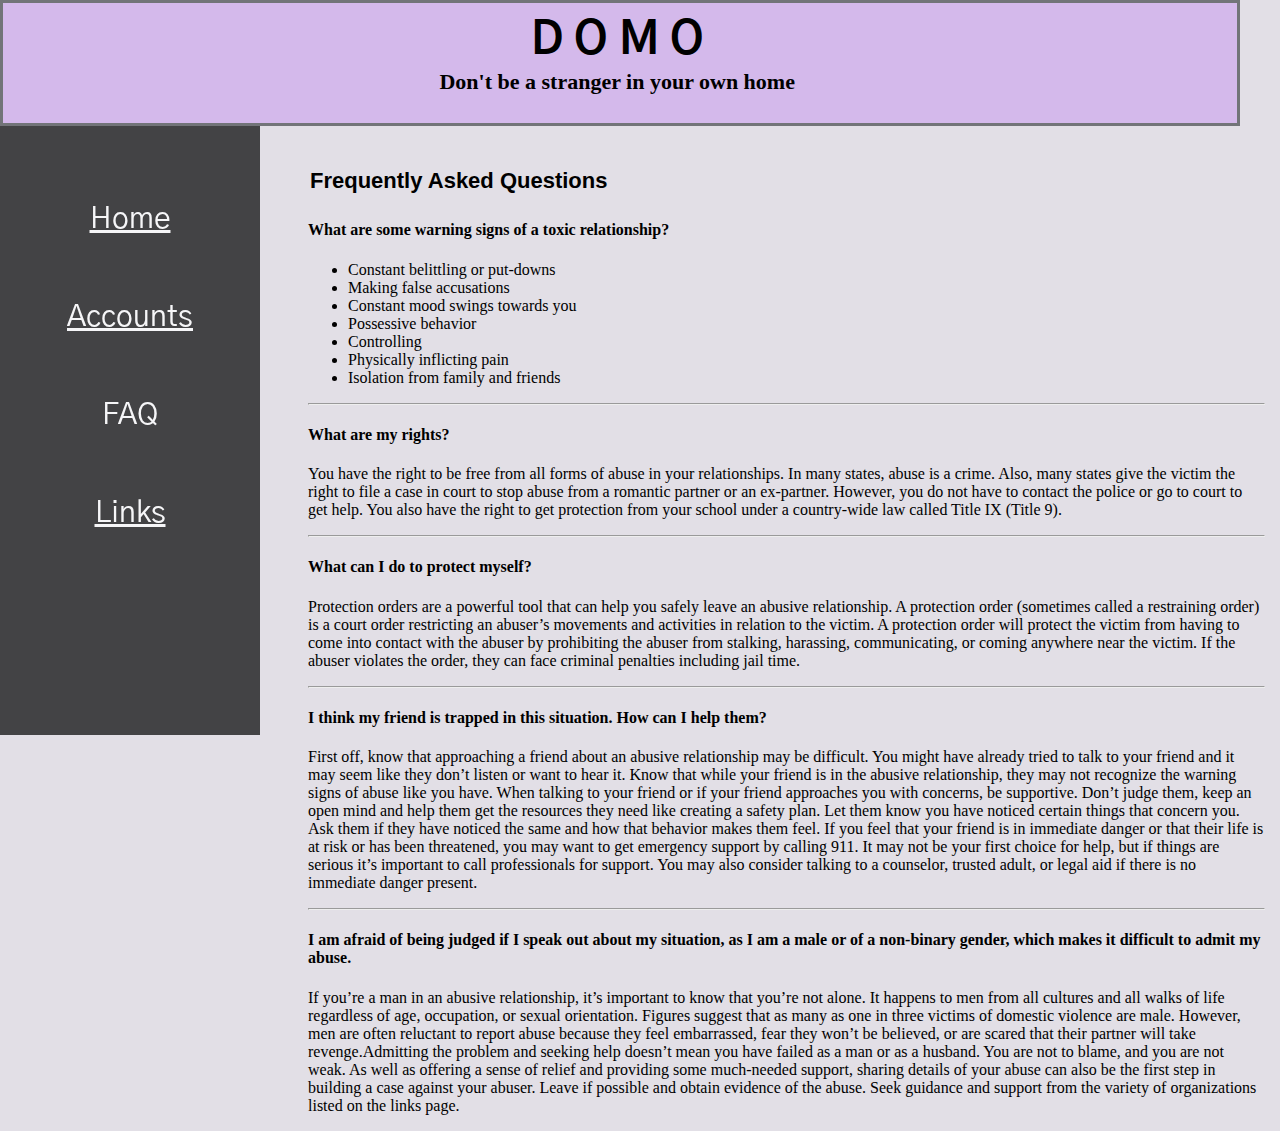
<file: FAQ.html>
<!DOCTYPE html>
<html lang="en">
  <head>
    <title>DOMO</title>
    <meta charset="utf-8">
    <meta http-equiv="X-UA-Compatible" content="IE=edge">
    <meta name="viewport" content="width=device-width, initial-scale=1">

    <link rel="stylesheet" href="./style.css">
    <link href="https://fonts.googleapis.com/css?family=Gothic+A1|Homemade+Apple&display=swap" rel="stylesheet">
    
    <!-- import the webpage's javascript file -->
    
  </head>  
  <body id="faq">
    <section class="header">
      <big> <center><h1 class="domo">
        D O M O
      </h1> </center> </big>
      <h2 class="slogan">
        Don't be a stranger in your own home
      </h2>
    </section>
    <br>
    <section class="menu">

      <a href="index.html" class="home menuitem">Home</a>
      <a href="forum.html" class="forum menuitem">Accounts</a>
      <p class="faq menuitem">
        FAQ
      </p>
      <a href="links.html" class="links menuitem">Links</a>
    
    </section>
    <h2 class="questionpage">
      Frequently Asked Questions
    </h2>
    <section class="move">
    <h4 class="q">
      What are some warning signs of a toxic relationship?
    </h4>
  
    <ul class="a">
      <li>Constant belittling or put-downs</li>
      <li>Making false accusations</li>
      <li>Constant mood swings towards you</li>
      <li>Possessive behavior</li>
      <li>Controlling</li>
      <li>Physically inflicting pain</li>
      <li>Isolation from family and friends</li>
    </ul>
  
    <hr>
    
    <h4 class="q">
      What are my rights?
    </h4>
    <p class="a">
      You have the right to be free from all forms of abuse in your relationships. In many states, abuse is a crime. Also, many states give the victim the right to file a case in court to stop abuse from a romantic partner or an ex-partner. However, you do not have to contact the police or go to court to get help. You also have the right to get protection from your school under a country-wide law called Title IX (Title 9). 
    </p>
    <hr>
    <h4 class="q">
      What can I do to protect myself?
    </h4>
    <p class="a">
      Protection orders are a powerful tool that can help you safely leave an abusive relationship. A protection order (sometimes called a restraining order) is a court order restricting an abuser’s movements and activities in relation to the victim. A protection order will protect the victim from having to come into contact with the abuser by prohibiting the abuser from stalking, harassing, communicating, or coming anywhere near the victim. If the abuser violates the order, they can face criminal penalties including jail time.
    </p>
    <hr>
    <h4 class="q">
      I think my friend is trapped in this situation. How can I help them?
    </h4>
    <p class="a">
      First off, know that approaching a friend about an abusive relationship may be difficult. You might have already tried to talk to your friend and it may seem like they don’t listen or want to hear it. Know that while your friend is in the abusive relationship, they may not recognize the warning signs of abuse like you have. When talking to your friend or if your friend approaches you with concerns, be supportive. Don’t judge them, keep an open mind and help them get the resources they need like creating a safety plan. Let them know you have noticed certain things that concern you. Ask them if they have noticed the same and how that behavior makes them feel. If you feel that your friend is in immediate danger or that their life is at risk or has been threatened, you may want to get emergency support by calling 911. It may not be your first choice for help, but if things are serious it’s important to call professionals for support. You may also consider talking to a counselor, trusted adult, or legal aid if there is no immediate danger present.
      
    </p>
    <hr>
    <h4 class="q">
      I am afraid of being judged if I speak out about my situation, as I am a male or of a non-binary gender, which makes it difficult to admit my abuse.
    </h4> 
    <p class="a">
      If you’re a man in an abusive relationship, it’s important to know that you’re not alone. It happens to men from all cultures and all walks of life regardless of age, occupation, or sexual orientation. Figures suggest that as many as one in three victims of domestic violence are male. However, men are often reluctant to report abuse because they feel embarrassed, fear they won’t be believed, or are scared that their partner will take revenge.Admitting the problem and seeking help doesn’t mean you have failed as a man or as a husband. You are not to blame, and you are not weak. As well as offering a sense of relief and providing some much-needed support, sharing details of your abuse can also be the first step in building a case against your abuser. Leave if possible and obtain evidence of the abuse. Seek guidance and support from the variety of organizations listed on the links page. 


      </p>
    </section>
       
    <script src="https://ajax.googleapis.com/ajax/libs/jquery/2.1.3/jquery.min.js"></script>
    <script src="./script.js" defer></script>
  </body>
</html>
</file>
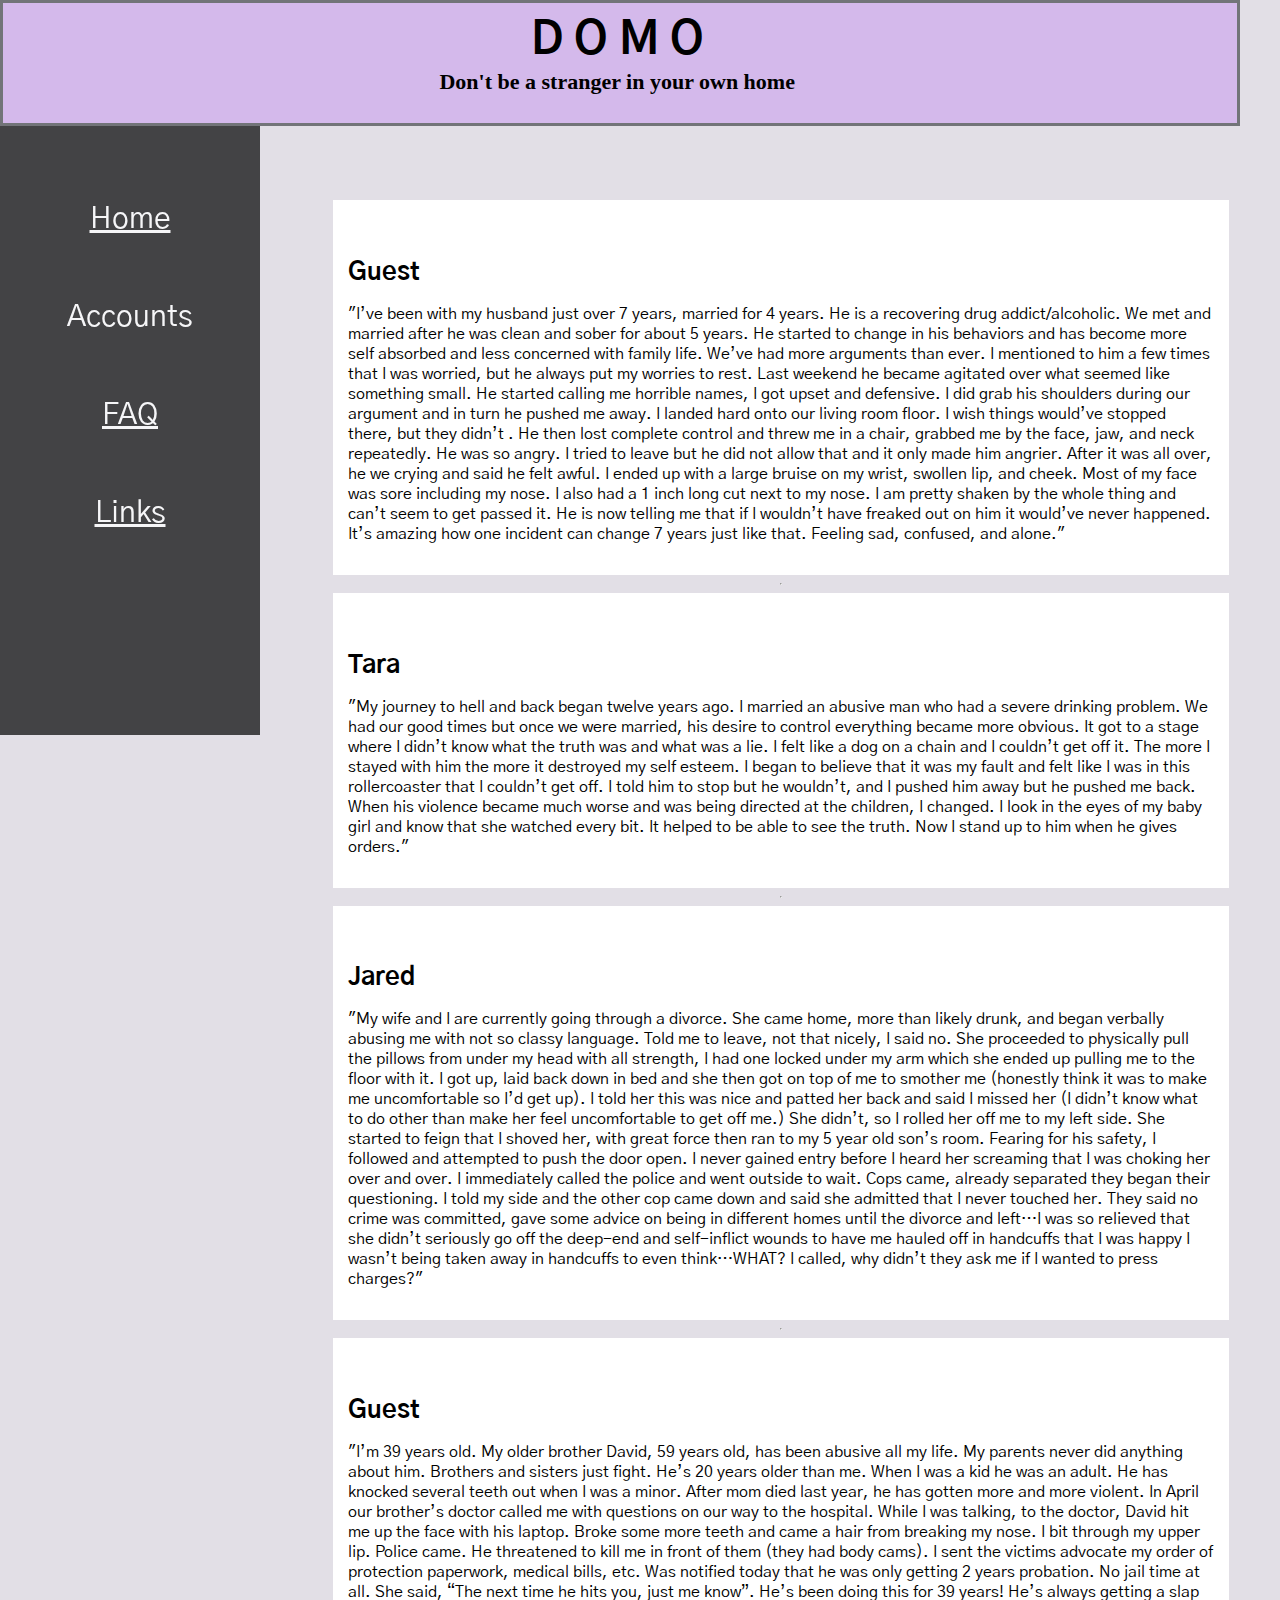
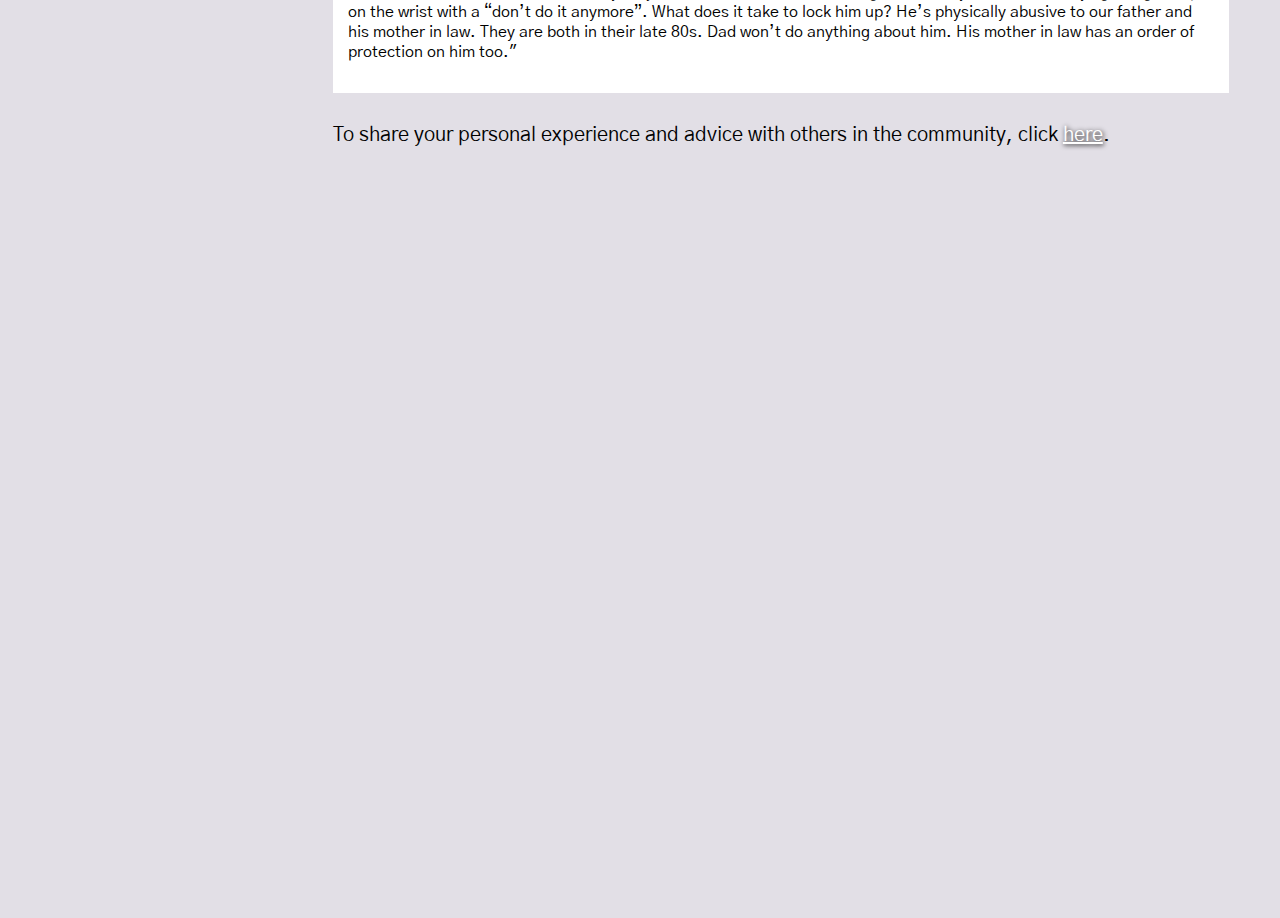
<file: forum.html>
<!DOCTYPE html>
<html lang="en">
  <head>
    <title>DOMO</title>
    <meta charset="utf-8">
    <meta http-equiv="X-UA-Compatible" content="IE=edge">
    <meta name="viewport" content="width=device-width, initial-scale=1">

    <link rel="stylesheet" href="/style.css">
    <link href="https://fonts.googleapis.com/css?family=Gothic+A1|Homemade+Apple&display=swap" rel="stylesheet">
    
    <!-- import the webpage's javascript file -->
    
  </head>  
  <body id="forumpage">
    <section class="header">
      <big> <center><h1 class="domo">
        D O M O
      </h1> </center> </big>
      <h2 class="slogan">
        Don't be a stranger in your own home
      </h2>
    </section>
    <section class="menu">
    
      
      <a href="index.html" class="home menuitem">Home</a>
      <p class="forum menuitem">
        Accounts
      </p>
      <a href="FAQ.html" class="faq menuitem">FAQ</a>
      <a href="links.html" class="links menuitem">Links</a>
      
     
    
    </section>
    
    <script src="https://ajax.googleapis.com/ajax/libs/jquery/2.1.3/jquery.min.js"></script>
    <script src="/script.js" defer></script>
  </body>
</html>

  

 <section class="stories">
  <section class="entry">
    
  
   <h5> Guest</h5>
   <p>
     "I’ve been with my husband just over 7 years, married for 4 years. He is a recovering drug addict/alcoholic. We met and married after he was clean and sober for about 5 years. He started to change in his behaviors and has become more self absorbed and less concerned with family life. We’ve had more arguments than ever. I mentioned to him a few times that I was worried, but he always put my worries to rest. Last weekend he became agitated over what seemed like something small. He started calling me horrible names, I got upset and defensive. I did grab his shoulders during our argument and in turn he pushed me away. I landed hard onto our living room floor. I wish things would’ve stopped there, but they didn’t . He then lost complete control and threw me in a chair, grabbed me by the face, jaw, and neck repeatedly. He was so angry. I tried to leave but he did not allow that and it only made him angrier. After it was all over, he we crying and said he felt awful. I ended up with a large bruise on my wrist, swollen lip, and cheek. Most of my face was sore including my nose. I also had a 1 inch long cut next to my nose. I am pretty shaken by the whole thing and can’t seem to get passed it. He is now telling me that if I wouldn’t have freaked out on him it would’ve never happened. It’s amazing how one incident can change 7 years just like that. Feeling sad, confused, and alone."	
   </p>
    
   </section>
<hr>
  <section class="entry">
  <h5>Tara</h5>
   <p>
    "My journey to hell and back began twelve years ago. I married an abusive man who had a severe drinking problem. We had our good times but once we were married, his desire to control everything became more obvious. It got to a stage where I didn’t know what the truth was and what was a lie. I felt like a dog on a chain and I couldn’t get off it. The more I stayed with him the more it destroyed my self esteem. I began to believe that it was my fault and felt like I was in this rollercoaster that I couldn’t get off. I told him to stop but he wouldn’t, and I pushed him away but he pushed me back.  When his violence became much worse and was being directed at the children, I changed. I look in the eyes of my baby girl and know that she watched every bit. It helped to be able to see the truth. Now I stand up to him when he gives orders."
   </p>
    
    </section>
<hr>
  <section class="entry">
  <h5>Jared</h5>
   <p>
      "My wife and I are currently going through a divorce. She came home, more than likely drunk, and began verbally abusing me with not so classy language. Told me to leave, not that nicely, I said no. She proceeded to physically pull the pillows from under my head with all strength, I had one locked under my arm which she ended up pulling me to the floor with it. I got up, laid back down in bed and she then got on top of me to smother me (honestly think it was to make me uncomfortable so I’d get up). I told her this was nice and patted her back and said I missed her (I didn’t know what to do other than make her feel uncomfortable to get off me.) She didn’t, so I rolled her off me to my left side. She started to feign that I shoved her, with great force then ran to my 5 year old son’s room. Fearing for his safety, I followed and attempted to push the door open. I never gained entry before I heard her screaming that I was choking her over and over. I immediately called the police and went outside to wait. Cops came, already separated they began their questioning. I told my side and the other cop came down and said she admitted that I never touched her. They said no crime was committed, gave some advice on being in different homes until the divorce and left…I was so relieved that she didn’t seriously go off the deep-end and self-inflict wounds to have me hauled off in handcuffs that I was happy I wasn’t being taken away in handcuffs to even think…WHAT? I called, why didn’t they ask me if I wanted to press charges?"
   </p>
  </section>
<hr>   
  <section class="entry">
  <h5>Guest</h5>
    <p >
  "I’m 39 years old. My older brother David, 59 years old, has been abusive all my life. My parents never did anything about him. Brothers and sisters just fight. He’s 20 years older than me. When I was a kid he was an adult. He has knocked several teeth out when I was a minor. After mom died last year, he has gotten more and more violent. In April our brother’s doctor called me with questions on our way to the hospital. While I was talking, to the doctor, David hit me up the face with his laptop. Broke some more teeth and came a hair from breaking my nose. I bit through my upper lip. Police came. He threatened to kill me in front of them (they had body cams). I sent the victims advocate my order of protection paperwork, medical bills, etc. Was notified today that he was only getting 2 years probation. No jail time at all. She said, “The next time he hits you, just me know”. He’s been doing this for 39 years! He’s always getting a slap on the wrist with a “don’t do it anymore”. What does it take to lock him up? He’s physically abusive to our father and his mother in law. They are both in their late 80s. Dad won’t do anything about him. His mother in law has an order of protection on him too."
    </p>
  </section>
  <p class="forumlink">
    To share your personal experience and advice with others in the community, click <a href="http://www.aftersilence.org/forum/">here</a>.
   </p>

  <iframe class="laststraw" width="560" height="315" src="https://www.youtube.com/embed/Y7VW6FctUrA" frameborder="0" allow="accelerometer; autoplay; encrypted-media; gyroscope; picture-in-picture" allowfullscreen></iframe>
    
</section>
</file>
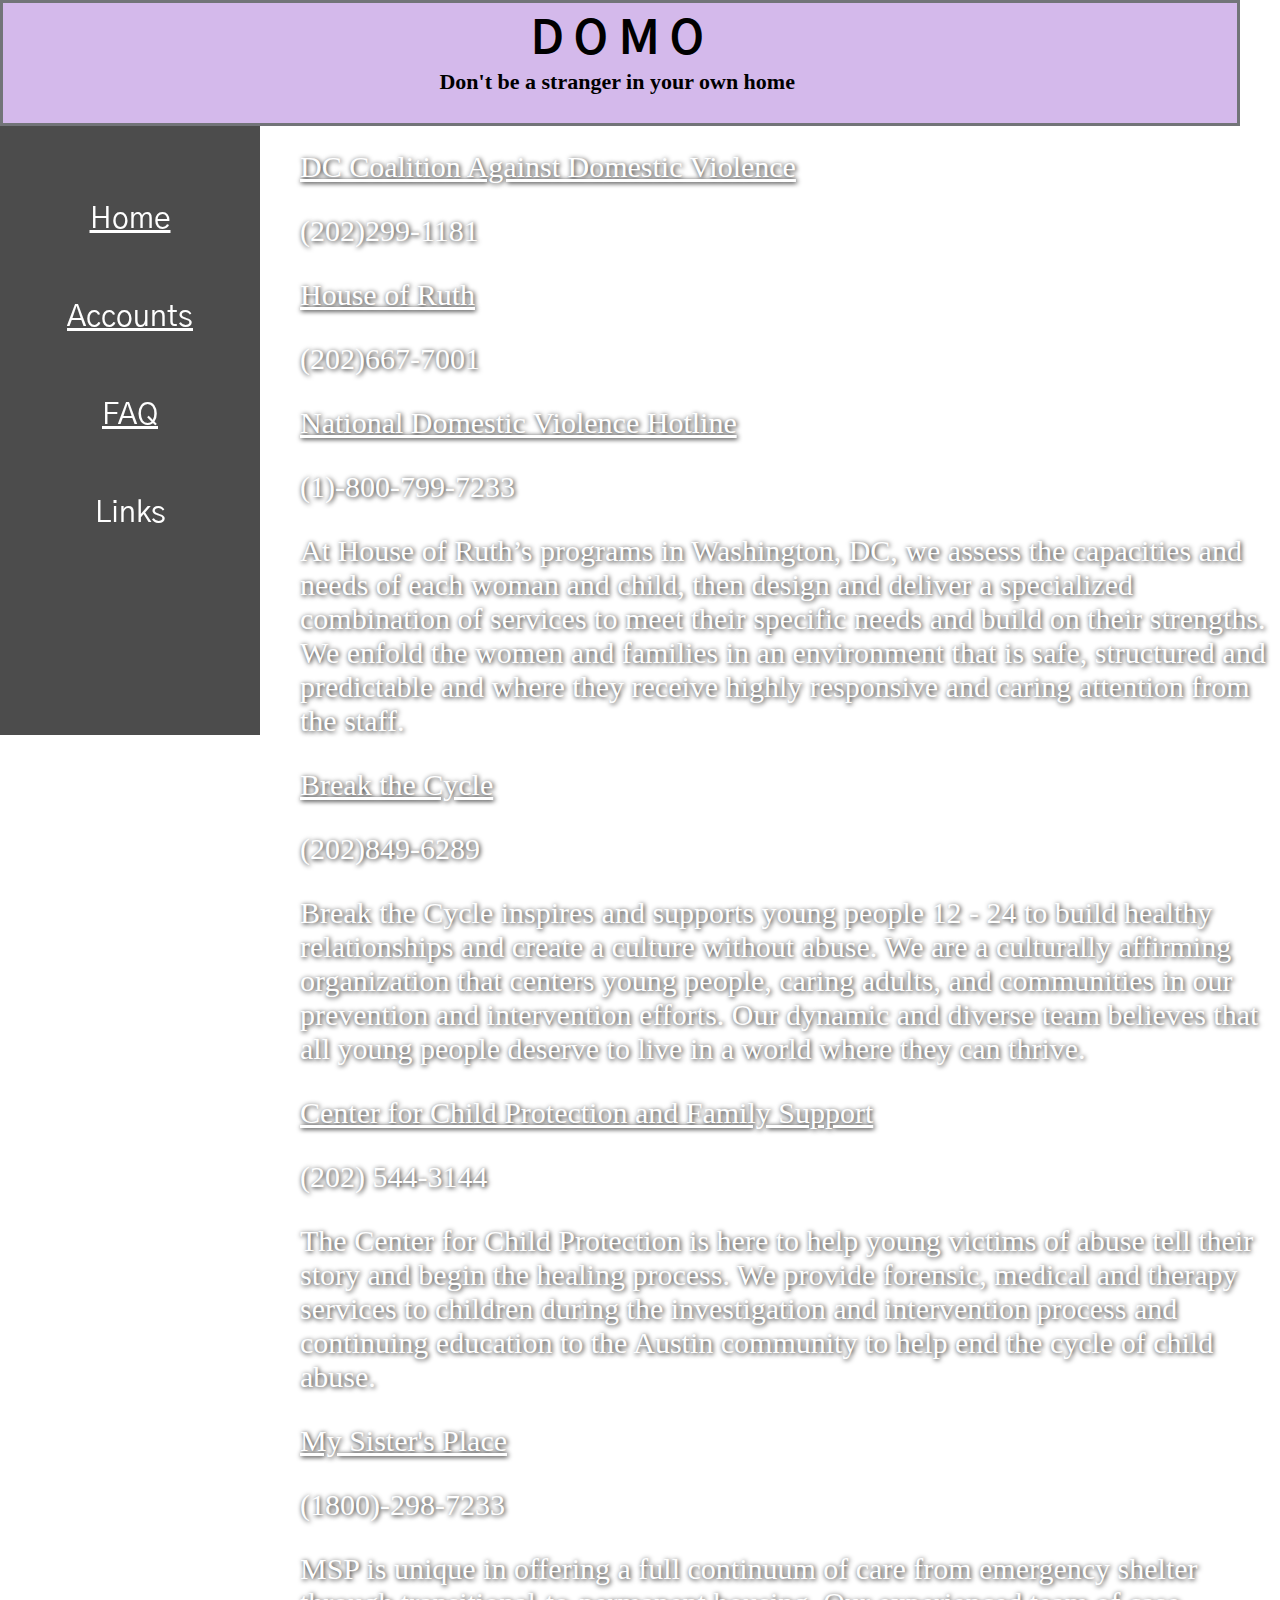
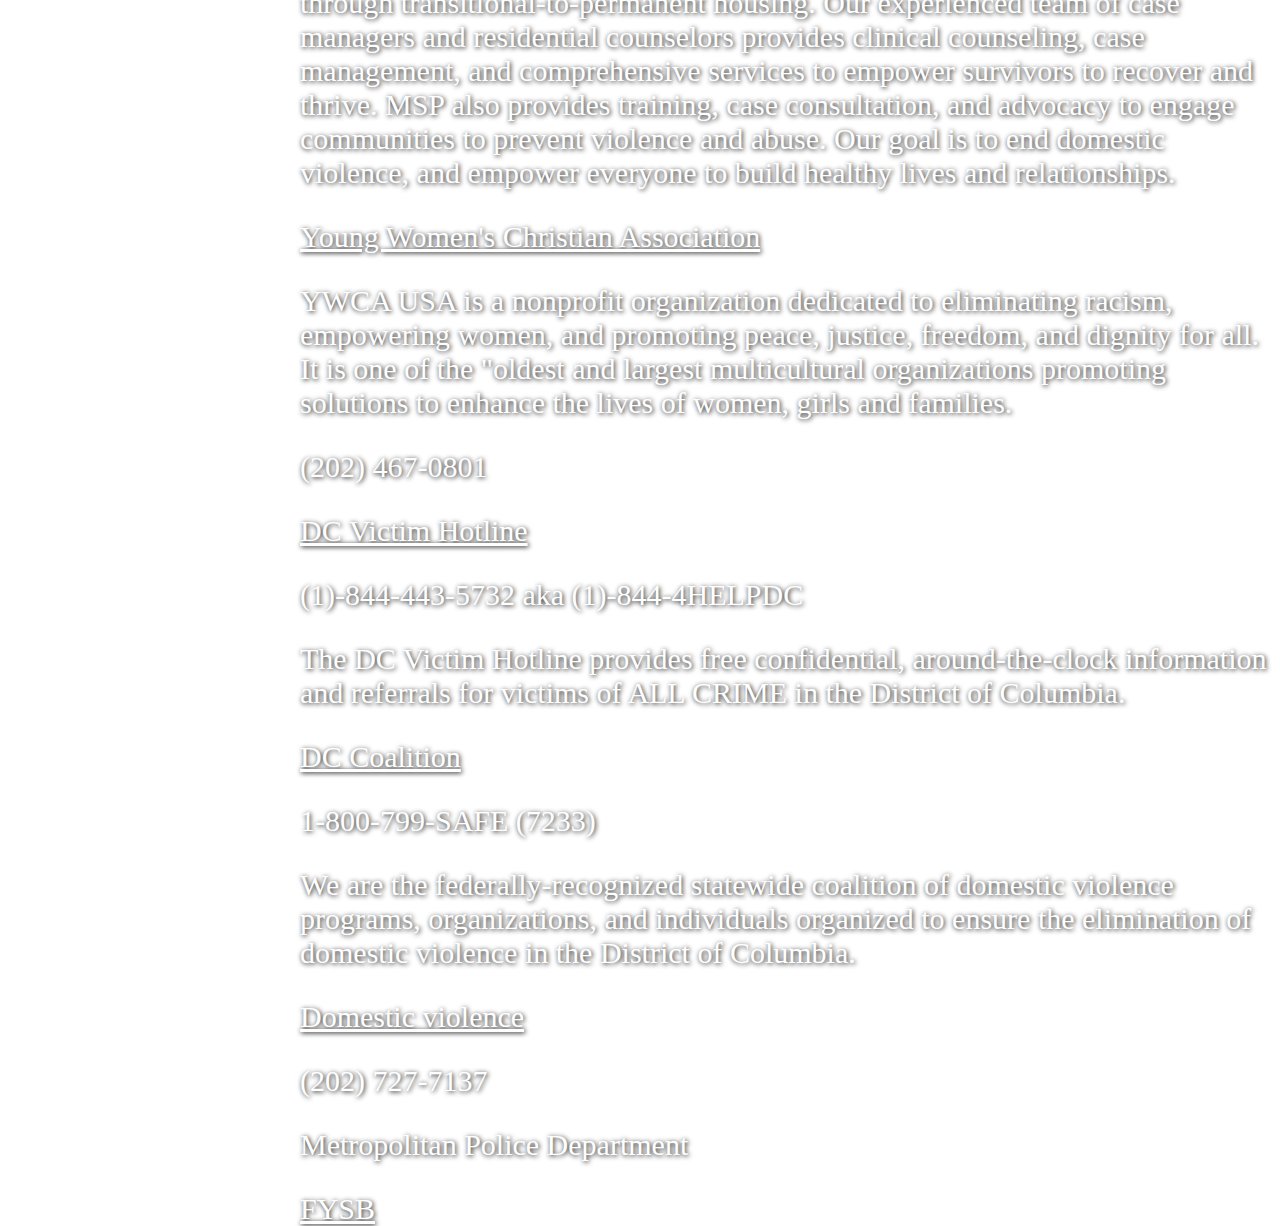
<file: links.html>
<!DOCTYPE html>
<html lang="en">
  <head>
    <title>DOMO</title>
    <meta charset="utf-8">
    <meta http-equiv="X-UA-Compatible" content="IE=edge">
    <meta name="viewport" content="width=device-width, initial-scale=1">

    <link rel="stylesheet" href="/style.css">
    <link href="https://fonts.googleapis.com/css?family=Gothic+A1|Homemade+Apple&display=swap" rel="stylesheet">
    
    <!-- import the webpage's javascript file -->
    
  </head>  
  <body id="hey" >
    <section class="header">
      <big> <center><h1 class="domo">
        D O M O
      </h1> </center> </big>
      <h2 class="slogan">
        Don't be a stranger in your own home
      </h2>
    </section>
    
    <section class="menu">
      <a href="index.html" class="home menuitem">Home</a>
      <a href="forum.html" class="forum menuitem">Accounts</a>
      <a href="FAQ.html" class="faq menuitem">FAQ</a>
      <p class="links menuitem">
        Links
      </p>
    
    </section>
    <h3>
      Take action now!
    </h3>
    <br>
    
    <section class="helplinks">
      
      <a href="https://dccadv.org/">DC Coalition Against Domestic Violence</a>
      
      <p>
        (202)299-1181
      </p>
      <p>
      
      </p>
      
      
      
        <a href="https://houseofruth.org/">House of Ruth</a>
      <p>
        (202)667-7001 
      </p>
      <p>
        
      </p>
      
      
      
        <a href="https://www.thehotline.org/"> National Domestic Violence Hotline</a>
      <p>
        (1)-800-799-7233
      </p>
      <p>
         At House of Ruth’s programs in Washington, DC, we assess the capacities and needs of each woman and child, then design and deliver a specialized combination of services to meet their specific needs and build on their strengths. We enfold the women and families in an environment that is safe, structured and predictable and where they receive highly responsive and caring attention from the staff.
      </p>
      
         <a href="http://www.breakthecycle.org/">Break the Cycle</a>
      <p>
        (202)849-6289
      </p>
      <p>
        Break the Cycle inspires and supports young people 12 - 24 to build healthy relationships and create a culture without abuse. We are a culturally affirming organization that centers young people, caring adults, and communities in our prevention and intervention efforts. Our dynamic and diverse team believes that all young people deserve to live in a world where they can thrive.
      </p>
      
        <a href="http://www.centerchildprotection.org/">Center for Child Protection and Family Support</a>
      <p>
        (202) 544-3144
      </p>
      <p>
        The Center for Child Protection is here to help young victims of abuse tell their story and begin the healing process.

We provide forensic, medical and therapy services to children during the investigation and intervention process and continuing education to the Austin community to help end the cycle of child abuse.
      </p>
      
        <a href= "http://mspny.org/"> My Sister's Place </a>  
      <p>
        (1800)-298-7233
      </p>
      <p>
        MSP is unique in offering a full continuum of care from emergency shelter through transitional-to-permanent housing.  Our experienced team of case managers and residential counselors provides clinical counseling, case management, and comprehensive services to empower survivors to recover and thrive.  MSP also provides training, case consultation, and advocacy to engage communities to prevent violence and abuse. Our goal is to end domestic violence, and empower everyone to build healthy lives and relationships.
      </p>
      
        <a href= "https://www.ywca.org/"> Young Women's Christian Association</a>
      <p>
        <p>
          YWCA USA is a nonprofit organization dedicated to eliminating racism, empowering women, and promoting peace, justice, freedom, and dignity for all. It is one of the "oldest and largest multicultural organizations promoting solutions to enhance the lives of women, girls and families.
      </p>
        (202) 467-0801
      </p>
      
        
   
      <a href="https://dcvictim.org/">DC Victim Hotline</a>
      <p>
      (1)-844-443-5732 aka (1)-844-4HELPDC
      </p>
    <p>
      The DC Victim Hotline provides free confidential, around-the-clock information and referrals for victims of ALL CRIME in the District of Columbia.
    </p>
    
         
           <a href="https://dccadv.org/">DC Coalition</a>
         <p>
           1-800-799-SAFE (7233) 
      </p>
    <p>
      We are the federally-recognized statewide coalition of domestic violence programs, organizations, and individuals organized to ensure the elimination of domestic violence in the District of Columbia.
    </p>
    
      
    
      <a href="https://mpdc.dc.gov/page/domestic-violence-resources">Domestic violence</a>
      <p>
        (202) 727-7137       
      </p>
    <p>
      Metropolitan Police Department
    </p>
  
    
      <a href="https://www.acf.hhs.gov/fysb/programs/family-violence-prevention-services/programs/ndvh">FYSB</a>
      
    </section>
    
    <script src="https://ajax.googleapis.com/ajax/libs/jquery/2.1.3/jquery.min.js"></script>
    <script src="/script.js" defer></script>
  </body>
</html>
</file>
<file: style.css>
/* CSS files add styling rules to your content */



#homepage {

  margin: 2em;
  background-color:#e2dfe6 
}
#faq{
  
  background-color:#e2dfe6 
}

.domo{
  font-family:'Gothic A1', sans-serif;
  font-size:45px;
  margin:0px;
  margin-top:10px;
}
.slogan{
  font-family:'Homemade Apple', cursive;
  margin:0px;
  
}
.mission{
  font-size: 28px;
  margin-top: 910px;
  margin-left: -320px;

  
}

.mis{
  position:absolute;
  top:30%;
  left:22.5%;
  font-size:40px;
  font-family:'Gothic A1', sans-serif;
}

.header {
  font-style: bold;
  border-style:solid;
  border-width:3px;
  border-color:#727478;
  padding:10px;
  padding-left:34.1%;
  padding-right:34.5%;
  position:fixed;
  left:0px;
  top:0px;
  height:110px;
  padding-top:0px;
  background-color:#d4b9eb;
  opacity:1;
  text-align:center;
  z-index:2;

}
.menuitem{
  display:flex;
  justify-content:space-around;
  margin:30px;
  padding:0px;
  font-family:'Gothic A1', sans-serif;
  color:white;
  font-size:30px;
  

  
}


.home{
  margin-top:70px;
}
.login{
  z-index:3;
  display:flex;
  justify-content:flex-end;
  align-item: flex-start;
  position:absolute;
  right:40px;
  top:20px;
  position:fixed;
  
  background-color:#615f5f;
  color:white;
  font-size:20px;
  padding:5px;
  padding-left:10px;
  padding-right:10px;
  
  
}

.helplinks{
  position:absolute;
  left:300px;
  top:150px;
  color:white;
  text-shadow: 1px 1px 5px black;
  font-size:20px;
  margin-bottom:100px;
}

a{
  color:white;
  text-shadow: 1px 1px 5px black;
  
}
.password{
  text-shadow: 0px 0px 0px;
}
.cancel{
  text-shadow:0px 0px 0px;
}









.password{
  font-size:15px;
  color:gray;
}

.loginbox{
  
  width:30%;
  
  display:flex;
  justify-content:flex-end;
  z-index:4;
  position:absolute;
  top:60px;
  right:20px;
  
  
}

.signinform{
  background-color:#f5f5f5;
  padding:10%;
  border-style:solid 3px;
}

h2{
  font-family:sans-serif;
  display:flex;
  justify-content:center;
  
}
label{
  font-size:15px;
  flex-wrap:wrap;
}
input{
  font-size:18px;
  display:block;
  border: solid 1px;
  margin-bottom:12px;
  margin-top:4px;
  width:400px;
  height:35px;
  
}

.signin{
  background-color:black;
  color:white;
  padding-left: 40px;
  padding-right: 40px;
  padding-top: 10px;
  padding-bottom: 10px;
  font-size:18px;
  display: block;
  margin-bottom:10px;
  margin-top:8%;

}

.text{
    text-align: center;

  display: flex;
  align-items: center;
  justify-content: center;
  width: 150px;
  height: 80px;
}

.create{
  display: flex;
  justify-content: center;
  text-align: center;
  background-color:white;
  padding-left: 150px;
  padding-right: 150px;
  border:solid 1px  black;
  font-size:18px;
  display: block;
  margin: 15px 0px 15px;
}


div{

  display:flex;
  justify-content: space-between;
}

.cancel{
  margin-right:37%;
  margin-top:11%;
  font-size:14px;
  font-size:15px;
  color:gray;
}














.menu{
  position:fixed;
  top:125px;
  left:0px;
  display:flex;
  flex-direction:column;
  justify-content:flex-start;
  border-width:thick;
  border-style: solid;
  border-color: black;
  font-size:25px;
  width:250px;
  height:600px;
  font-family: 'Cutive Mono', monospace;
  z-index:1;
  background-color:black;
  opacity:.7;

  
  
  
}
h1{
  font-size:30px;
}
h3{
  margin-bottom: -2px;
    font-family: 'Cutive Mono', monospace;
  margin-top: -200px

}

.content-home{
/*   margin-left:550px; */
/*   margin-top:-240px; */
  
  font-size:20px;
/*   mission{ */
/*   font-size: 20px; */
  margin-top: -400px;
  margin-left: 600px;
  max-width:300px;
  display:flex;
  justify-content:space-around;
  
  
}

.ribbon{
  height:300px;
  width:310px;
  position:absolute;
  top:360px;
  left:1000px;
}

}
#faq{
  background:url(https://www.color-hex.com/palettes/26099.png);
    background-repeat: no-repeat;
  background-size: cover;
}
.move{
  margin-top: -200px;
  margin-left: 300px;
  margin-right: 15px;
}
.q{
  
}
h2{
  font-size:22px;


}

.homepage{
 
}

.move{
  position:absolute;
  top:400px;
  margin-bottom:100px;
}
.questionpage{
  position:absolute;
  top:150px;
  left:310px;
}

.pics{
  display: flex;
  align-items: flex-end;
  justify-content:space-between;
  flex-direction:row;
  margin-top: 180px;
  
  width: 1100px;
  position:absolute;
  right:20px;
  margin-bottom:200px;
  padding-bottom:100px;
}


.stats{
  font-family:'Gothic A1', sans-serif;
  position:absolute;
  right:540px;
  top:200px;
  font-size:40px;
}

.underreported{
  height: 250px;
  width:200px;
  margin-top: 180px;
  display:flex;
  border: 5px solid black;
  
  
}
.thebigoone{
  height: 250px;
  width:180px;
  margin-top: 30px ;  
  display:flex;
  
  border: 5px solid black;
}
.three{
  
  width:250px;
  height: 250px;
  margin-top: 180px;  
  display:flex;
  
  border: 5px solid black;
}
.four{
  

  margin-top: 30px;  
 
  display:flex;
  
  border: 5px solid black;
  width: 330px;
  height: 250px;
 
}


  




.stories{
  position:absolute;
  width:70%;
  top:200px;
  right:4%;
  display:flex;
  flex-direction:column;
  align-content:center;
  padding-bottom:750px;
}
#hey{
  background:url('https://images.pexels.com/photos/1201540/pexels-photo-1201540.jpeg?auto=compress&cs=tinysrgb&dpr=2&h=650&w=940');
  background-attachment:fixed;
}
.helplinks{
  color: white;
  font-size: 30px;
}
iframe{
  position:absolute;
  bottom:70px;
  
}
h5{
  font-size:25px;
  margin-bottom:0px;
}
.entry{
  background-color:white;
  padding:15px;
}

#forumpage{
  background-color:#e2dfe6; 
  font-family:'Gothic A1', sans-serif;
}

.forumlink{
  font-size:20px;
  margin-top:30px;
}


.leave{
  width:1000px;
  height:700px;
  position:absolute;
  top:1200px;
  left:300px;
  margin-bottom:100px;
  
}
.why{
  position:absolute;
  top:500px;
  left:20px;
  font-size:40px;
  font-family:'Gothic A1', sans-serif;
}

.brainwash{
  position:absolute;
  top:500px;
  height:95%;
  width:95%;
}

.laststraw{
  height:30%;
  width:100%;
 
  
}

.about-us{
  height:1000px;
  width:700px;
  position:absolute;
  top:2800px;
  left:320px;
  font-size:30px;
  font-family:'Gothic A1', sans-serif;
}

.about{
  font-size:40px;
  
  font-family:'Gothic A1', sans-serif;
}

.description-us{
  position:relative;
  left:200px;
  width:700px;
  padding:0px;
  margin:-200px;
  top:290px;
}

.group-pic{
  height:50%;
  width:50%;
  position:relative;
  top:80px;
  padding:0px;
  margin:0px;
}
</file>
